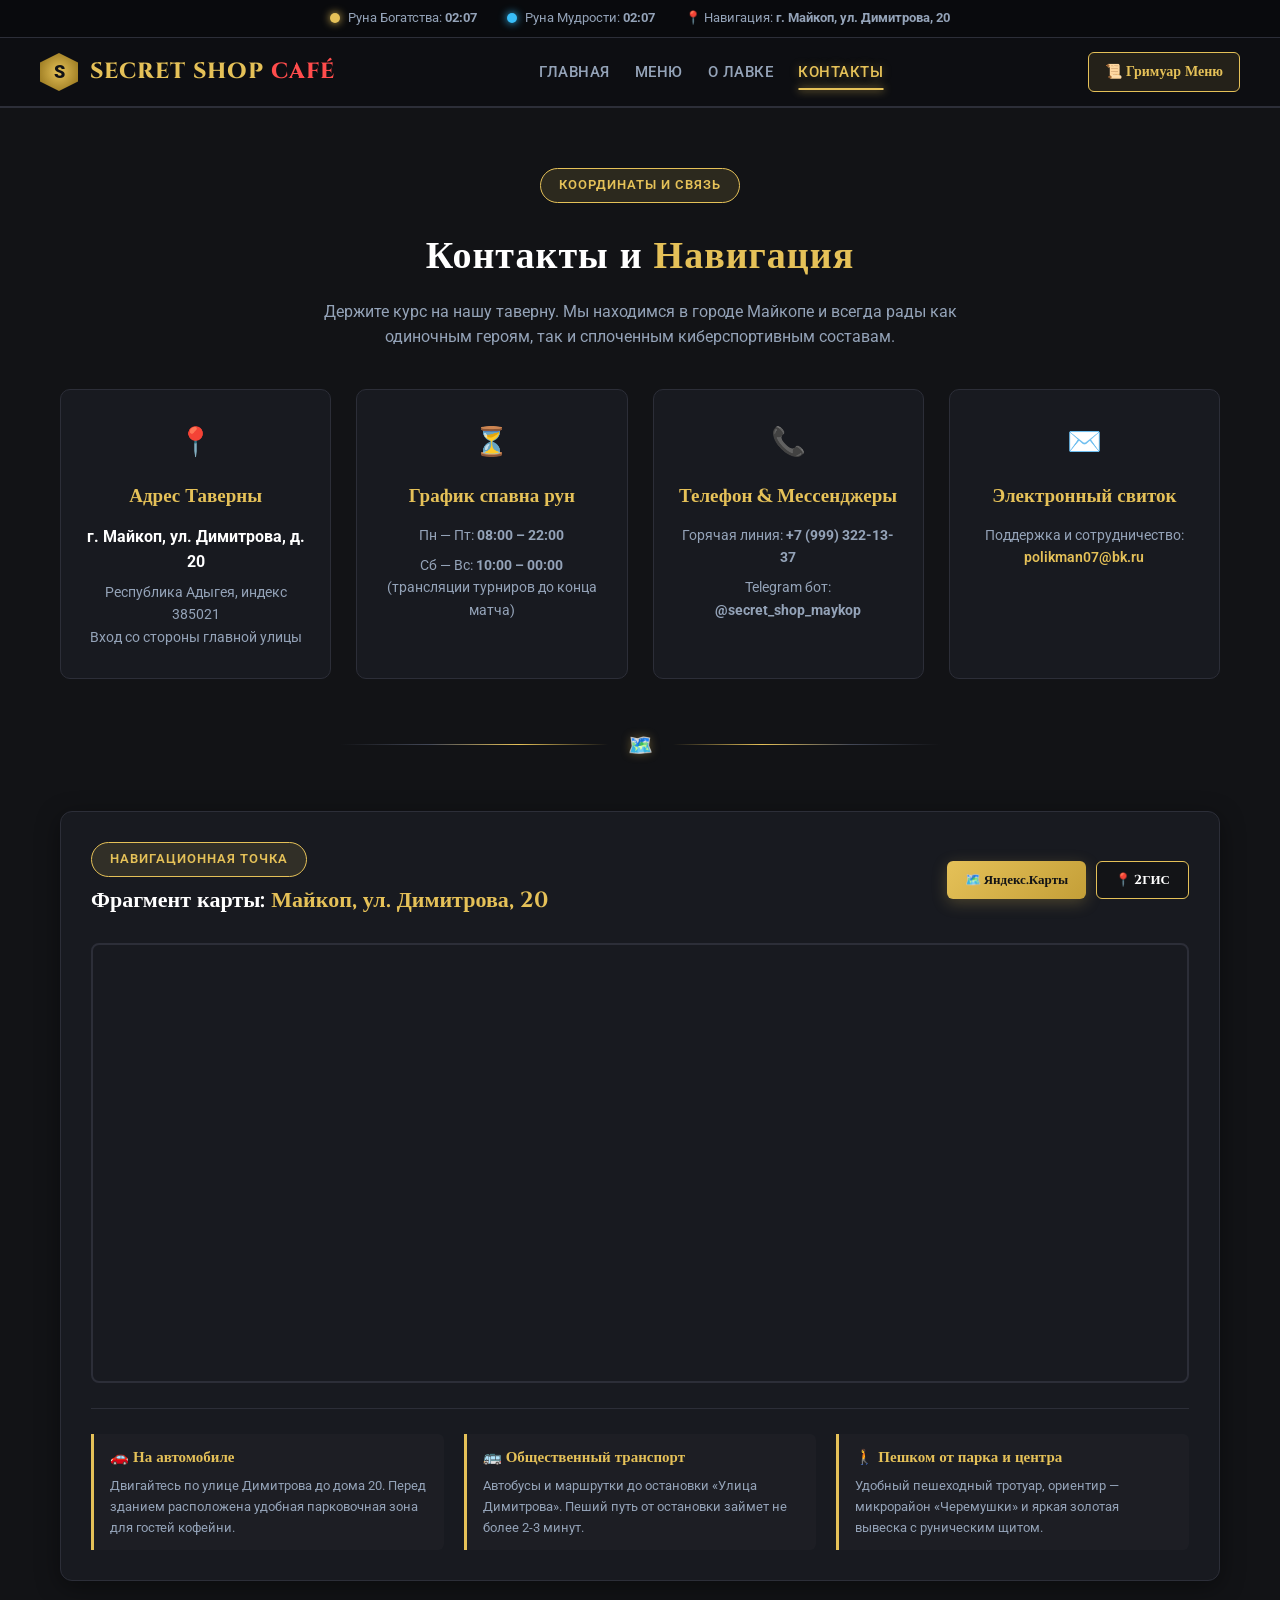
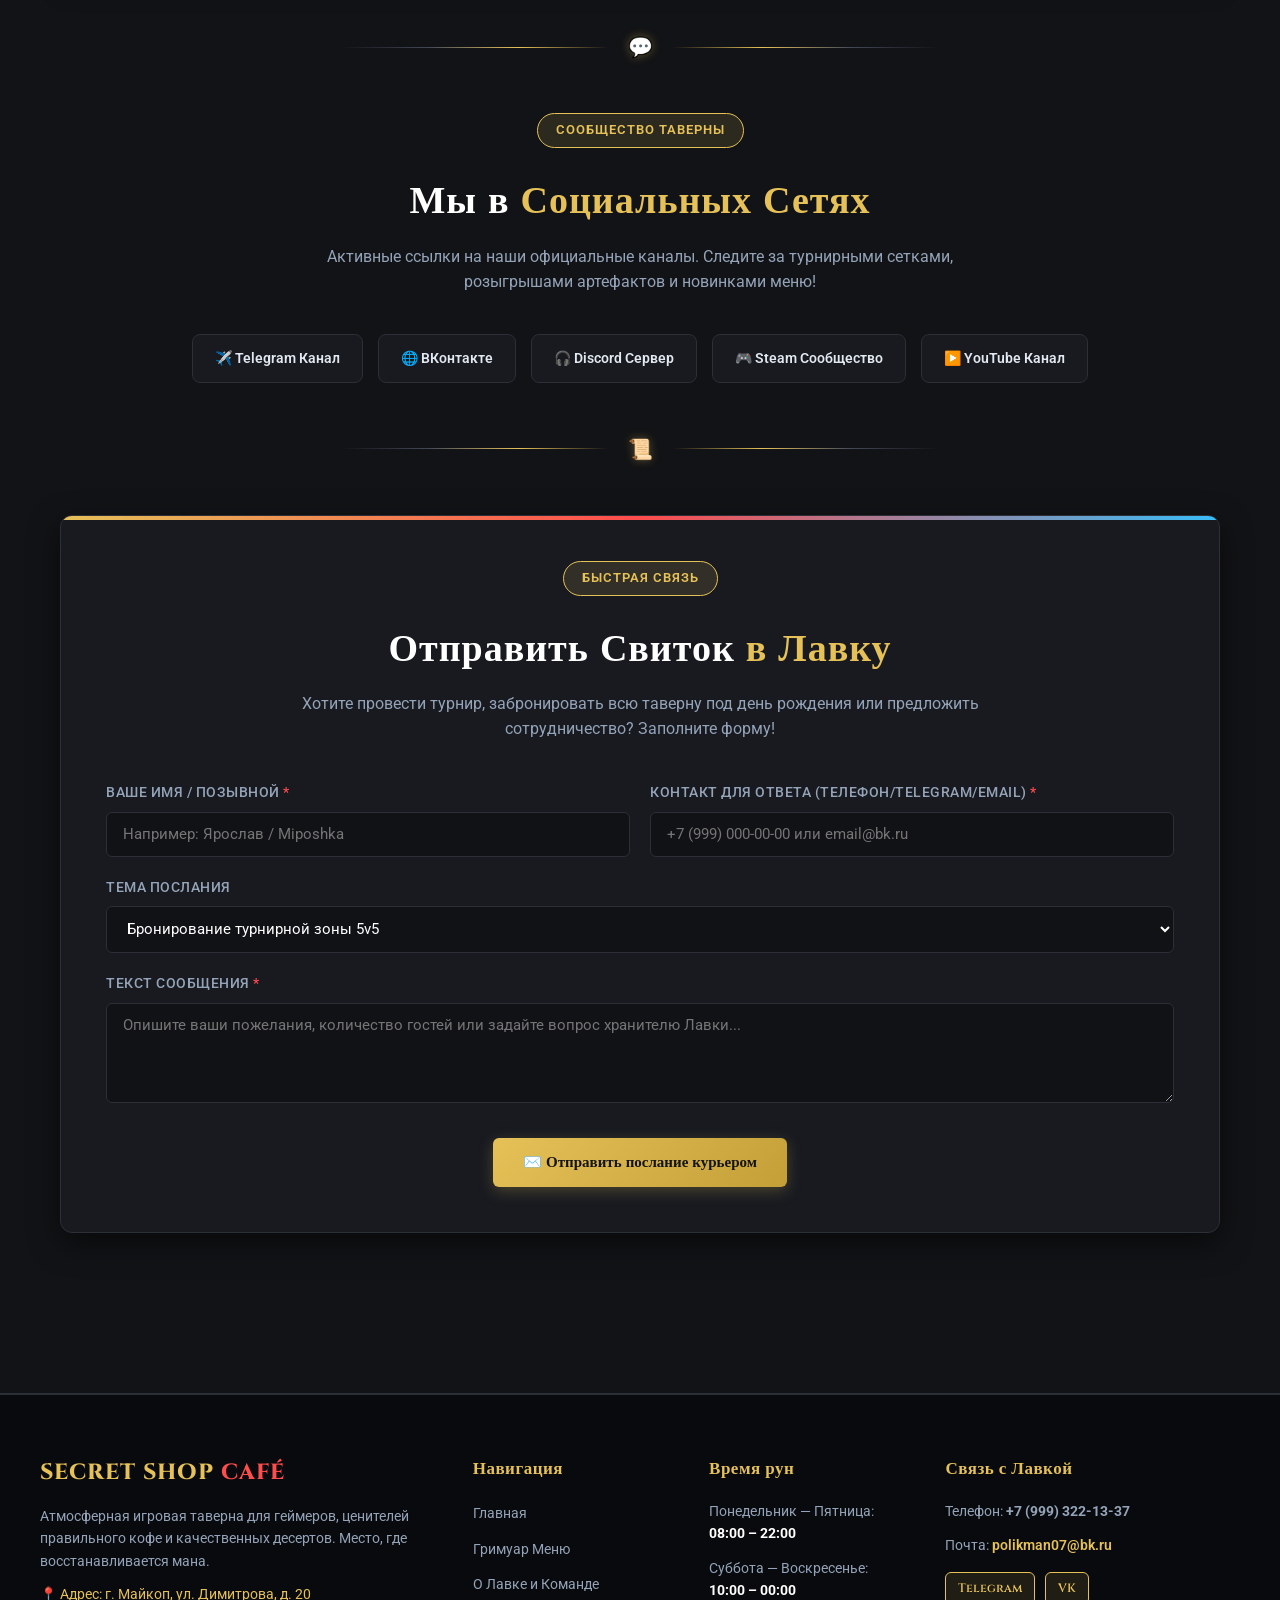
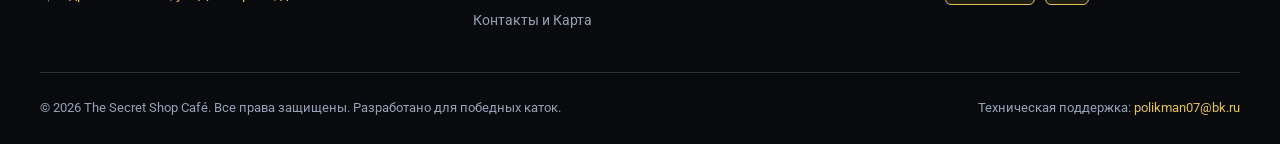
<file: contacts.html>
<!DOCTYPE html>
<html lang="ru">
<head>
    <meta charset="UTF-8">
    <meta name="viewport" content="width=device-width, initial-scale=1.0">
    <title>The Secret Shop Café | Контакты и Навигация</title>
    <link rel="stylesheet" href="style.css?v=3.0">
    <link rel="preconnect" href="https://fonts.googleapis.com">
    <link rel="preconnect" href="https://fonts.gstatic.com" crossorigin>
    <link href="https://fonts.googleapis.com/css2?family=Cinzel:wght@600;700;800;900&family=Roboto:wght@300;400;500;700&display=swap" rel="stylesheet">
</head>
<body>
    <!-- Живой таймер спавна рун -->
    <div class="rune-timer-bar">
        <div class="rune-item">
            <span class="rune-dot bounty"></span>
            <span>Руна Богатства: <strong id="bounty-timer">02:10</strong></span>
        </div>
        <div class="rune-item">
            <span class="rune-dot wisdom"></span>
            <span>Руна Мудрости: <strong id="wisdom-timer">05:35</strong></span>
        </div>
        <div class="rune-item">
            <span>📍 Навигация: <strong>г. Майкоп, ул. Димитрова, 20</strong></span>
        </div>
    </div>

    <!-- Шапка сайта -->
    <header class="header">
        <a href="index.html" class="logo-container">
            <div class="logo-crest">S</div>
            <div class="logo-text">SECRET SHOP <span>CAFÉ</span></div>
        </a>

        <button class="menu-toggle" id="menuToggle" aria-label="Открыть навигацию">☰</button>

        <nav class="nav" id="mainNav">
            <a href="index.html">Главная</a>
            <a href="menu.html">Меню</a>
            <a href="about.html">О Лавке</a>
            <a href="contacts.html" class="active">Контакты</a>
        </nav>

        <div class="header-actions">
            <a href="menu.html" class="cart-btn">
                <span>📜 Гримуар Меню</span>
            </a>
        </div>
    </header>

    <!-- Основной контент Контактов -->
    <main class="page-padding">
        <div style="text-align: center; margin-bottom: 40px;">
            <div class="hero-badge">Координаты и связь</div>
            <h1 class="section-title">Контакты и <span>Навигация</span></h1>
            <p class="section-subtitle">
                Держите курс на нашу таверну. Мы находимся в городе Майкопе и всегда рады как одиночным героям, так и сплоченным киберспортивным составам.
            </p>
        </div>

        <!-- Сетка контактов -->
        <div class="contacts-grid">
            <div class="contact-card">
                <div class="contact-icon">📍</div>
                <h3>Адрес Таверны</h3>
                <p class="highlight-address">г. Майкоп, ул. Димитрова, д. 20</p>
                <p>Республика Адыгея, индекс 385021<br>Вход со стороны главной улицы</p>
            </div>

            <div class="contact-card">
                <div class="contact-icon">⏳</div>
                <h3>График спавна рун</h3>
                <p>Пн — Пт: <strong>08:00 – 22:00</strong></p>
                <p style="margin-top: 8px;">Сб — Вс: <strong>10:00 – 00:00</strong><br>(трансляции турниров до конца матча)</p>
            </div>

            <div class="contact-card">
                <div class="contact-icon">📞</div>
                <h3>Телефон & Мессенджеры</h3>
                <p>Горячая линия: <strong>+7 (999) 322-13-37</strong></p>
                <p style="margin-top: 8px;">Telegram бот: <strong>@secret_shop_maykop</strong></p>
            </div>

            <div class="contact-card">
                <div class="contact-icon">✉️</div>
                <h3>Электронный свиток</h3>
                <p>Поддержка и сотрудничество:<br><a href="mailto:polikman07@bk.ru" class="mail-link">polikman07@bk.ru</a></p>
            </div>
        </div>

        <!-- Разделитель -->
        <div class="divider">
            <span class="divider-icon">🗺️</span>
        </div>

        <!-- Интерактивная карта (Майкоп, ул. Димитрова, 20) -->
        <section class="map-section">
            <div class="map-header">
                <div>
                    <div class="hero-badge" style="margin-bottom: 6px;">Навигационная точка</div>
                    <h3>Фрагмент карты: <span>Майкоп, ул. Димитрова, 20</span></h3>
                </div>
                <div style="display: flex; gap: 10px; flex-wrap: wrap;">
                    <a href="https://yandex.ru/maps/?pt=40.063598,44.621252&z=17&l=map" target="_blank" class="btn btn-sm">
                        🗺️ Яндекс.Карты
                    </a>
                    <a href="https://2gis.ru/maykop/search/Майкоп%20Димитрова%2020" target="_blank" class="btn btn-sm btn-secondary">
                        📍 2ГИС
                    </a>
                </div>
            </div>

            <!-- Интерактивная карта с маркером -->
            <div class="map-container">
                <iframe 
                    title="Интерактивная карта: Майкоп, ул. Димитрова, 20" 
                    src="https://yandex.ru/map-widget/v1/?ll=40.063598%2C44.621252&z=16&pt=40.063598%2C44.621252%2Cpm2rdm" 
                    allowfullscreen="true">
                </iframe>
            </div>

            <!-- Гайд по маршруту -->
            <div class="map-route-guide">
                <div class="route-item">
                    <h4>🚗 На автомобиле</h4>
                    <p>Двигайтесь по улице Димитрова до дома 20. Перед зданием расположена удобная парковочная зона для гостей кофейни.</p>
                </div>
                <div class="route-item">
                    <h4>🚌 Общественный транспорт</h4>
                    <p>Автобусы и маршрутки до остановки «Улица Димитрова». Пеший путь от остановки займет не более 2-3 минут.</p>
                </div>
                <div class="route-item">
                    <h4>🚶 Пешком от парка и центра</h4>
                    <p>Удобный пешеходный тротуар, ориентир — микрорайон «Черемушки» и яркая золотая вывеска с руническим щитом.</p>
                </div>
            </div>
        </section>

        <!-- Разделитель -->
        <div class="divider">
            <span class="divider-icon">💬</span>
        </div>

        <!-- Кнопки социальных сетей -->
        <section style="text-align: center; margin-bottom: 50px;">
            <div class="hero-badge">Сообщество таверны</div>
            <h2 class="section-title">Мы в <span>Социальных Сетях</span></h2>
            <p class="section-subtitle">
                Активные ссылки на наши официальные каналы. Следите за турнирными сетками, розыгрышами артефактов и новинками меню!
            </p>

            <div class="socials-container">
                <a href="https://t.me" target="_blank" class="social-btn tg">
                    ✈️ Telegram Канал
                </a>
                <a href="https://vk.com" target="_blank" class="social-btn vk">
                    🌐 ВКонтакте
                </a>
                <a href="https://discord.com" target="_blank" class="social-btn discord">
                    🎧 Discord Сервер
                </a>
                <a href="https://steamcommunity.com" target="_blank" class="social-btn steam">
                    🎮 Steam Сообщество
                </a>
                <a href="https://youtube.com" target="_blank" class="social-btn yt">
                    ▶️ YouTube Канал
                </a>
            </div>
        </section>

        <!-- Разделитель -->
        <div class="divider">
            <span class="divider-icon">📜</span>
        </div>

        <!-- Форма обратной связи / отправки свитка -->
        <section class="order-section">
            <div style="text-align: center;">
                <div class="hero-badge">Быстрая связь</div>
                <h2 class="section-title">Отправить Свиток <span>в Лавку</span></h2>
                <p class="section-subtitle">
                    Хотите провести турнир, забронировать всю таверну под день рождения или предложить сотрудничество? Заполните форму!
                </p>
            </div>

            <form class="order-form" onsubmit="submitContactMessage(event)">
                <div class="form-group">
                    <label class="form-label">Ваше Имя / Позывной <span>*</span></label>
                    <input type="text" class="form-input" id="cName" placeholder="Например: Ярослав / Miposhka" required>
                </div>

                <div class="form-group">
                    <label class="form-label">Контакт для ответа (Телефон/Telegram/Email) <span>*</span></label>
                    <input type="text" class="form-input" id="cContact" placeholder="+7 (999) 000-00-00 или email@bk.ru" required>
                </div>

                <div class="form-group full-width">
                    <label class="form-label">Тема послания</label>
                    <select class="form-select" id="cSubject">
                        <option value="booking">Бронирование турнирной зоны 5v5</option>
                        <option value="event">Проведение киберспортивного мероприятия / День Рождения</option>
                        <option value="feedback">Отзыв о снадобьях и обслуживании</option>
                        <option value="partnership">Партнерство и поставка редких артефактов</option>
                    </select>
                </div>

                <div class="form-group full-width">
                    <label class="form-label">Текст сообщения <span>*</span></label>
                    <textarea class="form-textarea" id="cMessage" placeholder="Опишите ваши пожелания, количество гостей или задайте вопрос хранителю Лавки..." required></textarea>
                </div>

                <div class="form-submit-wrap">
                    <button type="submit" class="btn" style="min-width: 280px;">
                        ✉️ Отправить послание курьером
                    </button>
                </div>
            </form>
        </section>
    </main>

    <!-- Модальное окно подтверждения отправки -->
    <div id="contactSuccessModal" class="modal">
        <div class="modal-content" style="text-align: center;">
            <span class="close-btn" onclick="closeModal('contactSuccessModal')">&times;</span>
            <div style="font-size: 52px; color: var(--gold); margin-bottom: 15px;">🕊️📜</div>
            <h2 class="modal-title">Послание Отправлено!</h2>
            <p class="modal-desc" id="contactSuccessDesc">
                Ваш свиток успешно доставлен хранителю Лавки. Мы свяжемся с вами в течение часа!
            </p>
            <div class="modal-buff" style="justify-content: center;">
                ✨ Скоростной курьер доставил ответ в архив таверны.
            </div>
            <button class="btn" onclick="closeModal('contactSuccessModal')">Отлично!</button>
        </div>
    </div>

    <!-- Подвал сайта -->
    <footer class="footer">
        <div class="footer-top">
            <div class="footer-col">
                <div class="logo-text" style="margin-bottom: 15px;">SECRET SHOP <span>CAFÉ</span></div>
                <p>
                    Атмосферная игровая таверна для геймеров, ценителей правильного кофе и качественных десертов. Место, где восстанавливается мана.
                </p>
                <p style="color: var(--gold); font-size: 13.5px;">
                    📍 Адрес: г. Майкоп, ул. Димитрова, д. 20
                </p>
            </div>

            <div class="footer-col">
                <h4>Навигация</h4>
                <ul class="footer-links">
                    <li><a href="index.html">Главная</a></li>
                    <li><a href="menu.html">Гримуар Меню</a></li>
                    <li><a href="about.html">О Лавке и Команде</a></li>
                    <li><a href="contacts.html">Контакты и Карта</a></li>
                </ul>
            </div>

            <div class="footer-col">
                <h4>Время рун</h4>
                <p>Понедельник — Пятница:<br><strong style="color:#fff;">08:00 – 22:00</strong></p>
                <p>Суббота — Воскресенье:<br><strong style="color:#fff;">10:00 – 00:00</strong></p>
            </div>

            <div class="footer-col">
                <h4>Связь с Лавкой</h4>
                <p>Телефон: <strong>+7 (999) 322-13-37</strong></p>
                <p>Почта: <a href="mailto:polikman07@bk.ru" class="mail-link">polikman07@bk.ru</a></p>
                <div style="margin-top: 15px; display: flex; gap: 10px;">
                    <a href="https://t.me" target="_blank" class="cart-btn" style="padding: 6px 12px; font-size: 12px;">Telegram</a>
                    <a href="https://vk.com" target="_blank" class="cart-btn" style="padding: 6px 12px; font-size: 12px;">VK</a>
                </div>
            </div>
        </div>

        <div class="footer-bottom">
            <p>&copy; 2026 The Secret Shop Café. Все права защищены. Разработано для победных каток.</p>
            <p>Техническая поддержка: <a href="mailto:polikman07@bk.ru">polikman07@bk.ru</a></p>
        </div>
    </footer>

    <!-- Скрипты сайта -->
    <script>
        // Мобильное меню
        const menuToggle = document.getElementById('menuToggle');
        const mainNav = document.getElementById('mainNav');
        if (menuToggle) {
            menuToggle.addEventListener('click', () => {
                mainNav.classList.toggle('open');
            });
        }

        // Модальные окна
        function openModal(modalId) {
            const m = document.getElementById(modalId);
            if (m) m.style.display = "block";
        }

        function closeModal(modalId) {
            const m = document.getElementById(modalId);
            if (m) m.style.display = "none";
        }

        window.onclick = function(event) {
            if (event.target.classList.contains('modal')) {
                event.target.style.display = "none";
            }
        }

        window.onkeydown = function(event) {
            if (event.key === "Escape") {
                document.querySelectorAll('.modal').forEach(m => m.style.display = "none");
            }
        }

        // Отправка формы обратной связи
        function submitContactMessage(e) {
            e.preventDefault();
            const name = document.getElementById('cName').value;
            const contact = document.getElementById('cContact').value;
            const desc = document.getElementById('contactSuccessDesc');
            if (desc) {
                desc.innerHTML = `Герой <strong>${name}</strong>!<br>Ваш свиток передан хранителям Лавки. Мы свяжемся с вами по контакту <strong>${contact}</strong> в ближайшее время.`;
            }
            openModal('contactSuccessModal');
            e.target.reset();
        }

        // Таймер спавна рун
        function startRuneTimers() {
            setInterval(() => {
                const now = new Date();
                const totalSeconds = now.getMinutes() * 60 + now.getSeconds();

                const bountyRemain = 180 - (totalSeconds % 180);
                const bMin = String(Math.floor(bountyRemain / 60)).padStart(2, '0');
                const bSec = String(bountyRemain % 60).padStart(2, '0');
                const bEl = document.getElementById('bounty-timer');
                if (bEl) bEl.innerText = `${bMin}:${bSec}`;

                const wisdomRemain = 420 - (totalSeconds % 420);
                const wMin = String(Math.floor(wisdomRemain / 60)).padStart(2, '0');
                const wSec = String(wisdomRemain % 60).padStart(2, '0');
                const wEl = document.getElementById('wisdom-timer');
                if (wEl) wEl.innerText = `${wMin}:${wSec}`;
            }, 1000);
        }

        startRuneTimers();
    </script>
</body>
</html>
</file>
<file: style.css>
/* ==========================================================================
   THE SECRET SHOP CAFE - CORE STYLES (DOTA 2 THEME)
   ========================================================================== */

:root {
    --bg-darker: #0a0b0e;
    --bg-main: #121316;
    --bg-card: #181a20;
    --bg-card-hover: #1f222b;
    --gold: #e5c158;
    --gold-light: #f7df8b;
    --gold-glow: rgba(229, 193, 88, 0.35);
    --crimson: #ff4c4c;
    --crimson-hover: #ff2a2a;
    --crimson-glow: rgba(255, 76, 76, 0.35);
    --mana: #38bdf8;
    --mana-glow: rgba(56, 189, 248, 0.35);
    --health: #4ade80;
    --health-glow: rgba(74, 222, 128, 0.35);
    --border: #2c2e38;
    --border-highlight: #434857;
    --text-main: #e2e8f0;
    --text-muted: #94a3b8;
    --transition: all 0.3s cubic-bezier(0.4, 0, 0.2, 1);
    --font-heading: 'Cinzel', serif;
    --font-body: 'Roboto', sans-serif;
}

* {
    margin: 0;
    padding: 0;
    box-sizing: border-box;
}

html {
    scroll-behavior: smooth;
}

body {
    font-family: var(--font-body);
    background-color: var(--bg-main);
    color: var(--text-main);
    line-height: 1.6;
    overflow-x: hidden;
}

/* Скроллбар */
::-webkit-scrollbar {
    width: 10px;
}
::-webkit-scrollbar-track {
    background: var(--bg-darker);
}
::-webkit-scrollbar-thumb {
    background: #2d313d;
    border-radius: 5px;
    border: 1px solid var(--border);
}
::-webkit-scrollbar-thumb:hover {
    background: var(--gold);
}

/* ==========================================================================
   ТАЙМЕР СПАВНА РУН (ВЕРХНЯЯ СТРОКА)
   ========================================================================== */
.rune-timer-bar {
    background: #090a0d;
    border-bottom: 1px solid var(--border);
    padding: 8px 20px;
    font-size: 13px;
    display: flex;
    justify-content: center;
    align-items: center;
    gap: 30px;
    flex-wrap: wrap;
    color: var(--text-muted);
    width: 100%;
}

.rune-item {
    display: inline-flex;
    align-items: center;
    gap: 8px;
}

.rune-dot {
    width: 10px;
    height: 10px;
    border-radius: 50%;
    display: inline-block;
    animation: blink 1.5s infinite;
}

.rune-dot.bounty { background: #e5c158; box-shadow: 0 0 8px #e5c158; }
.rune-dot.wisdom { background: #38bdf8; box-shadow: 0 0 8px #38bdf8; }

@keyframes blink {
    0%, 100% { opacity: 1; }
    50% { opacity: 0.4; }
}

/* ==========================================================================
   ШАПКА (HEADER) И НАВИГАЦИЯ
   ========================================================================== */
.header {
    background-color: rgba(14, 15, 19, 0.98);
    border-bottom: 2px solid var(--border);
    padding: 14px 40px;
    display: flex;
    justify-content: space-between;
    align-items: center;
    position: sticky;
    top: 0;
    width: 100%;
    z-index: 1000;
    backdrop-filter: blur(12px);
    transition: var(--transition);
}

.logo,
.logo-container {
    display: flex;
    align-items: center;
    gap: 12px;
    text-decoration: none !important;
    color: var(--gold) !important;
}

.logo-crest {
    width: 38px;
    height: 38px;
    background: radial-gradient(circle, #e5c158 0%, #8b6b15 100%);
    clip-path: polygon(50% 0%, 100% 25%, 100% 75%, 50% 100%, 0% 75%, 0% 25%);
    display: flex;
    align-items: center;
    justify-content: center;
    font-weight: 900;
    color: #121316;
    font-size: 18px;
    box-shadow: 0 0 15px var(--gold-glow);
    transition: var(--transition);
    flex-shrink: 0;
}

.logo-container:hover .logo-crest {
    transform: rotate(15deg) scale(1.08);
}

.logo-text,
.logo {
    font-family: var(--font-heading);
    font-size: 22px;
    font-weight: 800;
    color: var(--gold) !important;
    letter-spacing: 1px;
}

.logo-text span,
.logo span {
    color: var(--crimson) !important;
}

.nav {
    display: flex;
    align-items: center;
    gap: 25px;
}

.nav a {
    color: #94a3b8 !important;
    text-decoration: none !important;
    font-weight: 500;
    font-size: 15px;
    text-transform: uppercase;
    letter-spacing: 0.5px;
    transition: var(--transition);
    position: relative;
    padding: 6px 0;
}

.nav a::after {
    content: '';
    position: absolute;
    bottom: 0;
    left: 50%;
    width: 0;
    height: 2px;
    background: var(--gold);
    transition: var(--transition);
    transform: translateX(-50%);
    box-shadow: 0 0 8px var(--gold);
}

.nav a:hover,
.nav a.active {
    color: var(--gold) !important;
    text-shadow: 0 0 10px var(--gold-glow);
}

.nav a:hover::after,
.nav a.active::after {
    width: 100%;
}

.header-actions {
    display: flex;
    align-items: center;
    gap: 15px;
}

.cart-btn {
    background: rgba(229, 193, 88, 0.1);
    border: 1px solid var(--gold);
    color: var(--gold) !important;
    padding: 8px 16px;
    border-radius: 6px;
    cursor: pointer;
    font-family: var(--font-heading);
    font-weight: 600;
    font-size: 14px;
    display: flex;
    align-items: center;
    gap: 8px;
    transition: var(--transition);
    text-decoration: none !important;
}

.cart-btn:hover {
    background: var(--gold);
    color: var(--bg-darker) !important;
    box-shadow: 0 0 15px var(--gold-glow);
}

.cart-badge {
    background: var(--crimson);
    color: #fff;
    border-radius: 50%;
    width: 20px;
    height: 20px;
    display: inline-flex;
    align-items: center;
    justify-content: center;
    font-size: 11px;
    font-weight: bold;
}

/* Мобильный бургер (скрыт на десктопе) */
.menu-toggle {
    display: none !important;
    background: transparent;
    border: none;
    color: var(--gold);
    font-size: 26px;
    cursor: pointer;
}

/* ==========================================================================
   КНОПКИ
   ========================================================================== */
.btn {
    display: inline-flex;
    align-items: center;
    justify-content: center;
    gap: 10px;
    background: linear-gradient(135deg, #e5c158 0%, #c49f38 100%);
    color: #121316 !important;
    padding: 14px 30px;
    text-decoration: none !important;
    font-family: var(--font-heading);
    font-weight: 700;
    font-size: 15px;
    border-radius: 6px;
    border: none;
    cursor: pointer;
    transition: var(--transition);
    box-shadow: 0 4px 15px rgba(229, 193, 88, 0.25);
}

.btn:hover {
    background: linear-gradient(135deg, #fff 0%, #e5c158 100%);
    transform: translateY(-2px);
    box-shadow: 0 8px 25px var(--gold-glow);
    color: #121316 !important;
}

.btn-secondary {
    background: rgba(18, 19, 22, 0.8) !important;
    color: #fff !important;
    border: 1px solid var(--gold) !important;
    box-shadow: none;
}

.btn-secondary:hover {
    background: var(--gold) !important;
    color: #121316 !important;
    box-shadow: 0 0 15px var(--gold-glow);
}

.btn-sm {
    padding: 8px 18px;
    font-size: 13px;
}

/* ==========================================================================
   ДЕКОРАТИВНЫЙ РАЗДЕЛИТЕЛЬ (DIVIDER)
   ========================================================================== */
.divider {
    display: flex;
    align-items: center;
    justify-content: center;
    gap: 20px;
    margin: 50px auto;
    max-width: 600px;
    position: relative;
}

.divider::before,
.divider::after {
    content: '';
    flex: 1;
    height: 1px;
    background: linear-gradient(90deg, transparent, var(--border-highlight), var(--gold), transparent);
}

.divider::after {
    background: linear-gradient(90deg, transparent, var(--gold), var(--border-highlight), transparent);
}

.divider-icon {
    color: var(--gold);
    font-size: 20px;
    text-shadow: 0 0 10px var(--gold-glow);
    animation: pulseRune 3s infinite ease-in-out;
}

@keyframes pulseRune {
    0%, 100% { transform: scale(1); opacity: 0.8; }
    50% { transform: scale(1.15); opacity: 1; text-shadow: 0 0 18px var(--gold); }
}

/* ==========================================================================
   ГЛАВНЫЙ ЭКРАН (HERO)
   ========================================================================== */
.hero {
    background: linear-gradient(rgba(10, 11, 14, 0.75), rgba(18, 19, 22, 0.92)), url('cafe-bg.jpg') center/cover no-repeat;
    min-height: 80vh;
    display: flex !important;
    flex-direction: column !important;
    justify-content: center !important;
    align-items: center !important;
    text-align: center !important;
    padding: 70px 20px;
    position: relative;
}

.hero::after {
    content: '';
    position: absolute;
    bottom: 0;
    left: 0;
    width: 100%;
    height: 90px;
    background: linear-gradient(to top, var(--bg-main), transparent);
    pointer-events: none;
}

.hero-content {
    max-width: 860px;
    width: 100%;
    margin: 0 auto;
    z-index: 2;
    animation: fadeIn 0.8s ease-out;
}

.hero-badge {
    display: inline-flex;
    align-items: center;
    gap: 8px;
    background: rgba(229, 193, 88, 0.12);
    border: 1px solid var(--gold);
    color: var(--gold);
    padding: 6px 18px;
    border-radius: 50px;
    font-size: 13px;
    font-weight: 600;
    letter-spacing: 1px;
    text-transform: uppercase;
    margin-bottom: 24px;
}

.hero-content h1 {
    font-family: var(--font-heading);
    font-size: clamp(32px, 5vw, 52px);
    color: #fff;
    margin-bottom: 20px;
    line-height: 1.25;
    text-shadow: 0 2px 20px rgba(0, 0, 0, 0.8);
}

.hero-content h1 span {
    color: var(--gold);
    text-shadow: 0 0 20px var(--gold-glow);
}

.hero-content p {
    font-size: clamp(16px, 2vw, 19px);
    color: #b0b8c7;
    margin-bottom: 35px;
    max-width: 720px;
    margin-left: auto;
    margin-right: auto;
}

.hero-buttons {
    display: flex;
    flex-wrap: wrap;
    gap: 16px;
    justify-content: center;
    margin-bottom: 10px;
}

/* Полоса статистики */
.hero-stats-bar {
    background: #0e0f13;
    border-bottom: 1px solid var(--border);
    padding: 30px 20px;
}

.hero-stats {
    display: grid !important;
    grid-template-columns: repeat(4, 1fr) !important;
    gap: 20px;
    max-width: 1100px;
    width: 100%;
    margin: 0 auto;
}

.stat-item {
    background: var(--bg-card);
    border: 1px solid var(--border);
    padding: 20px 15px;
    border-radius: 8px;
    text-align: center;
    transition: var(--transition);
}

.stat-item:hover {
    border-color: var(--gold);
    transform: translateY(-4px);
    box-shadow: 0 8px 20px rgba(0,0,0,0.4);
}

.stat-num {
    font-family: var(--font-heading);
    font-size: 28px;
    font-weight: 800;
    color: var(--gold);
    margin-bottom: 4px;
}

.stat-label {
    font-size: 12px;
    color: var(--text-muted);
    text-transform: uppercase;
    letter-spacing: 0.5px;
}

/* ==========================================================================
   СЕКЦИИ И ТИПОГРАФИКА
   ========================================================================== */
.page-padding {
    padding: 60px 40px;
    max-width: 1240px;
    margin: 0 auto;
}

.section-title {
    font-family: var(--font-heading);
    font-size: clamp(28px, 4vw, 38px);
    text-align: center;
    color: #fff;
    margin-bottom: 12px;
    letter-spacing: 1px;
}

.section-title span {
    color: var(--gold);
}

.section-subtitle {
    text-align: center;
    color: var(--text-muted);
    font-size: 15.5px;
    max-width: 680px;
    margin: 0 auto 40px;
}

.category-title {
    color: var(--gold);
    font-family: var(--font-heading);
    margin: 40px 0 24px;
    font-size: 24px;
    display: flex;
    align-items: center;
    gap: 12px;
    border-left: 4px solid var(--gold);
    padding-left: 14px;
}

/* ==========================================================================
   БЛОК ПРЕИМУЩЕСТВА (FEATURES)
   ========================================================================== */
.features-grid {
    display: grid;
    grid-template-columns: repeat(auto-fit, minmax(260px, 1fr));
    gap: 25px;
    margin-bottom: 40px;
}

.feature-card {
    background: var(--bg-card);
    border: 1px solid var(--border);
    border-radius: 10px;
    padding: 30px 25px;
    text-align: center;
    transition: var(--transition);
    position: relative;
    overflow: hidden;
}

.feature-card::before {
    content: '';
    position: absolute;
    top: 0;
    left: 0;
    width: 100%;
    height: 3px;
    background: linear-gradient(90deg, transparent, var(--gold), transparent);
    opacity: 0;
    transition: var(--transition);
}

.feature-card:hover {
    transform: translateY(-6px);
    border-color: var(--gold);
    box-shadow: 0 12px 30px rgba(0, 0, 0, 0.4), 0 0 20px var(--gold-glow);
}

.feature-card:hover::before {
    opacity: 1;
}

.feature-icon-box {
    width: 65px;
    height: 65px;
    margin: 0 auto 20px;
    background: rgba(229, 193, 88, 0.1);
    border: 1px solid var(--gold);
    border-radius: 50%;
    display: flex;
    align-items: center;
    justify-content: center;
    font-size: 26px;
    color: var(--gold);
    box-shadow: 0 0 15px var(--gold-glow);
    transition: var(--transition);
}

.feature-card:hover .feature-icon-box {
    transform: scale(1.1);
    background: var(--gold);
    color: var(--bg-darker);
}

.feature-card h3 {
    font-family: var(--font-heading);
    font-size: 19px;
    color: #fff;
    margin-bottom: 12px;
}

.feature-card p {
    color: var(--text-muted);
    font-size: 14px;
    line-height: 1.6;
}

/* ==========================================================================
   БЛОК ЭТАПЫ (STEPS / TIMELINE)
   ========================================================================== */
.steps-container {
    display: grid;
    grid-template-columns: repeat(auto-fit, minmax(230px, 1fr));
    gap: 25px;
    margin-top: 40px;
    position: relative;
}

.step-card {
    background: var(--bg-card);
    border: 1px solid var(--border);
    border-radius: 10px;
    padding: 30px 20px;
    position: relative;
    transition: var(--transition);
}

.step-card:hover {
    border-color: var(--gold);
    transform: translateY(-5px);
}

.step-number {
    position: absolute;
    top: -18px;
    left: 25px;
    width: 38px;
    height: 38px;
    background: var(--gold);
    color: var(--bg-darker);
    font-family: var(--font-heading);
    font-weight: 800;
    font-size: 16px;
    border-radius: 50%;
    display: flex;
    align-items: center;
    justify-content: center;
    box-shadow: 0 0 15px var(--gold-glow);
}

.step-card h3 {
    font-family: var(--font-heading);
    font-size: 18px;
    color: #fff;
    margin-top: 10px;
    margin-bottom: 10px;
}

.step-card p {
    font-size: 13.5px;
    color: var(--text-muted);
    line-height: 1.5;
}

/* ==========================================================================
   СЕТКА БЛЮД И КАРТОЧКИ (MENU CARDS)
   ========================================================================== */
.grid-container {
    display: grid;
    grid-template-columns: repeat(auto-fill, minmax(320px, 1fr));
    gap: 30px;
    margin-bottom: 40px;
}

.card {
    background: var(--bg-card);
    border: 1px solid var(--border);
    border-radius: 10px;
    overflow: hidden;
    transition: var(--transition);
    display: flex;
    flex-direction: column;
    position: relative;
    box-shadow: 0 4px 15px rgba(0, 0, 0, 0.3);
}

.card:hover {
    transform: translateY(-6px);
    box-shadow: 0 12px 25px rgba(0, 0, 0, 0.5), 0 0 20px var(--gold-glow);
    border-color: var(--gold);
}

.card-img-wrap {
    position: relative;
    width: 100%;
    height: 240px;
    overflow: hidden;
    background: #000;
}

.card-img {
    width: 100%;
    height: 100%;
    object-fit: cover;
    transition: transform 0.5s ease;
    border-bottom: 2px solid var(--border);
}

.card:hover .card-img {
    transform: scale(1.06);
}

.card-badge {
    position: absolute;
    top: 12px;
    right: 12px;
    background: rgba(14, 15, 19, 0.85);
    border: 1px solid var(--gold);
    color: var(--gold);
    font-size: 11px;
    font-weight: 700;
    text-transform: uppercase;
    padding: 4px 10px;
    border-radius: 20px;
    backdrop-filter: blur(4px);
    letter-spacing: 0.5px;
}

.card-body {
    padding: 22px;
    display: flex;
    flex-direction: column;
    flex-grow: 1;
}

.card-title {
    font-family: var(--font-heading);
    font-size: 20px;
    color: #fff;
    margin-bottom: 8px;
    line-height: 1.3;
}

.card-hint {
    color: var(--text-muted);
    font-size: 13.5px;
    margin-bottom: 16px;
    line-height: 1.5;
    flex-grow: 1;
    font-style: italic;
}

.card-footer {
    display: flex;
    justify-content: space-between;
    align-items: center;
    border-top: 1px solid var(--border);
    padding-top: 15px;
    margin-top: auto;
}

.card .price {
    color: var(--gold);
    font-family: var(--font-heading);
    font-weight: 700;
    font-size: 18px;
    display: flex;
    align-items: center;
    gap: 6px;
}

.card-btn {
    background: transparent;
    border: 1px solid var(--gold);
    color: var(--gold);
    padding: 7px 15px;
    border-radius: 4px;
    font-size: 12.5px;
    font-weight: 600;
    cursor: pointer;
    transition: var(--transition);
}

.card-btn:hover {
    background: var(--gold);
    color: var(--bg-darker);
    box-shadow: 0 0 10px var(--gold-glow);
}

/* ==========================================================================
   МОДАЛЬНЫЕ ОКНА (MODALS)
   ========================================================================== */
.modal {
    display: none;
    position: fixed;
    z-index: 2500;
    left: 0;
    top: 0;
    width: 100%;
    height: 100%;
    overflow-y: auto;
    background-color: rgba(6, 7, 10, 0.88);
    backdrop-filter: blur(8px);
    padding: 40px 15px;
}

.modal-content {
    background-color: var(--bg-card);
    margin: auto;
    padding: 35px;
    border: 2px solid var(--gold);
    border-radius: 12px;
    width: 100%;
    max-width: 620px;
    position: relative;
    box-shadow: 0 10px 40px rgba(0, 0, 0, 0.8), 0 0 35px var(--gold-glow);
    animation: modalFadeIn 0.35s ease;
}

@keyframes modalFadeIn {
    from { opacity: 0; transform: translateY(-20px) scale(0.97); }
    to { opacity: 1; transform: translateY(0) scale(1); }
}

.close-btn {
    color: var(--crimson);
    position: absolute;
    top: 18px;
    right: 22px;
    font-size: 32px;
    font-weight: bold;
    cursor: pointer;
    line-height: 1;
    transition: var(--transition);
}

.close-btn:hover {
    color: #fff;
    transform: scale(1.15) rotate(90deg);
}

.modal-img-container {
    width: 100%;
    height: 220px;
    border-radius: 8px;
    overflow: hidden;
    margin-bottom: 20px;
    border: 1px solid var(--border);
}

.modal-img-container img {
    width: 100%;
    height: 100%;
    object-fit: cover;
}

.modal-title {
    font-family: var(--font-heading);
    color: var(--gold);
    font-size: 26px;
    margin-bottom: 12px;
}

.modal-sostav {
    background: rgba(0, 0, 0, 0.25);
    border-left: 3px solid var(--gold);
    padding: 10px 14px;
    border-radius: 0 6px 6px 0;
    color: #cbd5e1;
    font-size: 14px;
    margin-bottom: 18px;
    line-height: 1.5;
}

.modal-sostav strong {
    color: var(--gold-light);
}

.modal-desc {
    color: var(--text-main);
    line-height: 1.6;
    margin-bottom: 20px;
    font-size: 15px;
}

.modal-buff {
    background: rgba(74, 222, 128, 0.1);
    border: 1px solid rgba(74, 222, 128, 0.4);
    color: var(--health);
    font-weight: 600;
    border-radius: 8px;
    padding: 12px 16px;
    margin-bottom: 25px;
    font-size: 14px;
    display: flex;
    align-items: center;
    gap: 10px;
}

.modal-buff.mana-buff {
    background: rgba(56, 189, 248, 0.1);
    border-color: rgba(56, 189, 248, 0.4);
    color: var(--mana);
}

.modal-buff.crimson-buff {
    background: rgba(255, 76, 76, 0.1);
    border-color: rgba(255, 76, 76, 0.4);
    color: var(--crimson);
}

.modal-footer {
    display: flex;
    justify-content: space-between;
    align-items: center;
    border-top: 1px solid var(--border);
    padding-top: 20px;
}

.modal-price {
    font-family: var(--font-heading);
    font-size: 22px;
    font-weight: 700;
    color: var(--gold);
}

/* ==========================================================================
   КОМАНДА И ОСНОВАТЕЛЬ
   ========================================================================== */
.owner-container {
    display: flex;
    align-items: center;
    gap: 40px;
    background: var(--bg-card);
    padding: 40px;
    border-radius: 12px;
    border: 1px solid var(--border);
    margin-bottom: 60px;
    box-shadow: 0 4px 20px rgba(0, 0, 0, 0.4);
}

.owner-avatar {
    width: 190px;
    height: 190px;
    border-radius: 50%;
    border: 4px solid var(--gold);
    object-fit: cover;
    box-shadow: 0 0 25px var(--gold-glow);
    flex-shrink: 0;
}

.owner-info h3 {
    font-family: var(--font-heading);
    font-size: 28px;
    color: var(--gold);
    margin-bottom: 4px;
}

.role {
    color: var(--crimson);
    font-weight: 700;
    text-transform: uppercase;
    font-size: 13px;
    letter-spacing: 1px;
    margin-bottom: 15px;
}

.lore-text {
    font-style: italic;
    color: #cbd5e1;
    line-height: 1.7;
    font-size: 15.5px;
    border-left: 3px solid var(--gold);
    padding-left: 18px;
}

.hero-card {
    background-color: var(--bg-card);
    border: 1px solid var(--border);
    border-radius: 10px;
    padding: 30px 24px;
    text-align: center;
    transition: var(--transition);
}

.hero-card:hover {
    border-color: var(--crimson);
    box-shadow: 0 10px 25px var(--crimson-glow);
    transform: translateY(-6px);
}

.hero-avatar {
    width: 110px;
    height: 110px;
    border-radius: 50%;
    margin: 0 auto 20px;
    background-size: cover;
    background-position: center;
    border: 3px solid var(--gold);
    box-shadow: 0 0 15px var(--gold-glow);
}

.invoker { background-image: url('invoker.gif'); }
.lina { background-image: url('lina.gif'); }
.alchemist { background-image: url('alchemist.gif'); }

.hero-card h3 {
    font-family: var(--font-heading);
    color: #fff;
    font-size: 20px;
    margin-bottom: 4px;
}

.hero-card p {
    color: var(--text-muted);
    font-size: 14px;
    line-height: 1.5;
}

/* ==========================================================================
   КОНТАКТЫ, КАРТА И НАВИГАЦИЯ
   ========================================================================== */
.contacts-grid {
    display: grid;
    grid-template-columns: repeat(auto-fit, minmax(250px, 1fr));
    gap: 25px;
    margin-bottom: 40px;
}

.contact-card {
    background: var(--bg-card);
    padding: 30px 24px;
    border-radius: 10px;
    text-align: center;
    border: 1px solid var(--border);
    transition: var(--transition);
}

.contact-card:hover {
    border-color: var(--gold);
    transform: translateY(-4px);
    box-shadow: 0 8px 25px rgba(0, 0, 0, 0.4);
}

.contact-icon {
    font-size: 28px;
    color: var(--gold);
    margin-bottom: 16px;
    display: inline-block;
}

.contact-card h3 {
    color: var(--gold);
    margin-bottom: 12px;
    font-family: var(--font-heading);
    font-size: 19px;
}

.contact-card p {
    color: var(--text-muted);
    line-height: 1.6;
    font-size: 14px;
}

.contact-card .highlight-address {
    color: #fff;
    font-weight: 700;
    font-size: 16px;
    margin-bottom: 6px;
}

.mail-link {
    color: var(--gold);
    text-decoration: none;
    font-weight: 600;
    transition: var(--transition);
}

.mail-link:hover {
    color: #fff;
    text-decoration: underline;
}

/* Карта */
.map-section {
    background: var(--bg-card);
    border: 1px solid var(--border);
    border-radius: 12px;
    padding: 30px;
    margin-top: 30px;
    box-shadow: 0 6px 25px rgba(0, 0, 0, 0.4);
}

.map-header {
    display: flex;
    justify-content: space-between;
    align-items: center;
    flex-wrap: wrap;
    gap: 15px;
    margin-bottom: 25px;
}

.map-header h3 {
    font-family: var(--font-heading);
    font-size: 22px;
    color: #fff;
}

.map-header h3 span {
    color: var(--gold);
}

.map-container {
    width: 100%;
    height: 440px;
    border-radius: 8px;
    overflow: hidden;
    border: 2px solid var(--border);
    position: relative;
}

.map-container iframe {
    width: 100%;
    height: 100%;
    border: 0;
}

.map-route-guide {
    display: grid;
    grid-template-columns: repeat(auto-fit, minmax(260px, 1fr));
    gap: 20px;
    margin-top: 25px;
    padding-top: 25px;
    border-top: 1px solid var(--border);
}

.route-item {
    background: rgba(255, 255, 255, 0.02);
    border-left: 3px solid var(--gold);
    padding: 12px 16px;
    border-radius: 0 6px 6px 0;
}

.route-item h4 {
    font-family: var(--font-heading);
    font-size: 15px;
    color: var(--gold);
    margin-bottom: 6px;
}

.route-item p {
    font-size: 13px;
    color: var(--text-muted);
}

/* ==========================================================================
   ГАЛЕРЕЯ
   ========================================================================== */
.gallery-grid {
    display: grid;
    grid-template-columns: repeat(auto-fit, minmax(280px, 1fr));
    gap: 20px;
    margin-bottom: 40px;
}

.gallery-item {
    position: relative;
    border-radius: 10px;
    overflow: hidden;
    height: 250px;
    border: 1px solid var(--border);
    cursor: pointer;
    background: #000;
}

.gallery-item img {
    width: 100%;
    height: 100%;
    object-fit: cover;
    transition: transform 0.6s ease;
}

.gallery-overlay {
    position: absolute;
    top: 0;
    left: 0;
    width: 100%;
    height: 100%;
    background: linear-gradient(to top, rgba(10, 11, 14, 0.9) 0%, rgba(10, 11, 14, 0.2) 60%, transparent 100%);
    display: flex;
    flex-direction: column;
    justify-content: flex-end;
    padding: 20px;
    opacity: 0.9;
    transition: var(--transition);
}

.gallery-item:hover img {
    transform: scale(1.08);
}

.gallery-item:hover .gallery-overlay {
    opacity: 1;
    background: linear-gradient(to top, rgba(10, 11, 14, 0.95) 0%, rgba(10, 11, 14, 0.4) 100%);
}

.gallery-item:hover {
    border-color: var(--gold);
    box-shadow: 0 10px 25px var(--gold-glow);
}

.gallery-caption {
    font-family: var(--font-heading);
    font-size: 17px;
    color: #fff;
    margin-bottom: 4px;
}

.gallery-sub {
    font-size: 12px;
    color: var(--gold);
}

/* ==========================================================================
   ФОРМА БРОНИРОВАНИЯ И ЗАКАЗА
   ========================================================================== */
.order-section {
    background: var(--bg-card);
    border: 1px solid var(--border);
    border-radius: 12px;
    padding: 45px;
    margin-top: 40px;
    margin-bottom: 40px;
    box-shadow: 0 10px 30px rgba(0, 0, 0, 0.5);
    position: relative;
    overflow: hidden;
}

.order-section::before {
    content: '';
    position: absolute;
    top: 0;
    left: 0;
    width: 100%;
    height: 4px;
    background: linear-gradient(90deg, var(--gold), var(--crimson), var(--mana));
}

.order-form {
    display: grid;
    grid-template-columns: repeat(2, 1fr);
    gap: 20px;
    margin-top: 25px;
}

.form-group {
    display: flex;
    flex-direction: column;
    gap: 8px;
}

.form-group.full-width {
    grid-column: span 2;
}

.form-label {
    font-size: 13.5px;
    font-weight: 500;
    color: var(--text-muted);
    text-transform: uppercase;
    letter-spacing: 0.5px;
}

.form-label span {
    color: var(--crimson);
}

.form-input,
.form-select,
.form-textarea {
    background: #111216;
    border: 1px solid var(--border);
    border-radius: 6px;
    padding: 13px 16px;
    color: #fff;
    font-family: var(--font-body);
    font-size: 14.5px;
    transition: var(--transition);
}

.form-input:focus,
.form-select:focus,
.form-textarea:focus {
    outline: none;
    border-color: var(--gold);
    box-shadow: 0 0 12px var(--gold-glow);
    background: #16181f;
}

.form-textarea {
    resize: vertical;
    min-height: 100px;
}

.form-submit-wrap {
    grid-column: span 2;
    text-align: center;
    margin-top: 15px;
}

/* ==========================================================================
   СОЦСЕТИ
   ========================================================================== */
.socials-container {
    display: flex;
    flex-wrap: wrap;
    gap: 15px;
    justify-content: center;
    margin: 30px 0;
}

.social-btn {
    display: inline-flex;
    align-items: center;
    gap: 10px;
    padding: 12px 22px;
    border-radius: 8px;
    background: var(--bg-card);
    border: 1px solid var(--border);
    color: var(--text-main) !important;
    text-decoration: none !important;
    font-weight: 600;
    font-size: 14px;
    transition: var(--transition);
}

.social-btn.tg:hover { border-color: #229ED9; color: #229ED9 !important; }
.social-btn.vk:hover { border-color: #0077FF; color: #0077FF !important; }
.social-btn.discord:hover { border-color: #5865F2; color: #5865F2 !important; }
.social-btn.steam:hover { border-color: #66c0f4; color: #66c0f4 !important; }
.social-btn.yt:hover { border-color: #FF0000; color: #FF0000 !important; }

/* ==========================================================================
   ZERO-BLOCK: АЛХИМИЧЕСКИЙ КОНСТРУКТОР ЗЕЛИЙ
   ========================================================================== */
.custom-potion-lab {
    background: linear-gradient(145deg, #181a22 0%, #111217 100%);
    border: 2px solid var(--border-highlight);
    border-radius: 14px;
    padding: 40px;
    margin: 50px auto;
    position: relative;
    box-shadow: 0 15px 40px rgba(0, 0, 0, 0.6);
}

.custom-potion-lab::after {
    content: 'ZERO-BLOCK • ALCHEMIST LAB';
    position: absolute;
    top: -12px;
    right: 25px;
    background: var(--gold);
    color: #000;
    font-family: var(--font-heading);
    font-size: 11px;
    font-weight: 800;
    padding: 3px 12px;
    border-radius: 20px;
    letter-spacing: 1px;
}

.potion-lab-grid {
    display: grid;
    grid-template-columns: 1fr 1fr;
    gap: 35px;
    align-items: center;
    margin-top: 25px;
}

.potion-preview-box {
    display: flex;
    flex-direction: column;
    align-items: center;
    justify-content: center;
    background: rgba(0, 0, 0, 0.35);
    border: 1px solid var(--border);
    border-radius: 12px;
    padding: 30px;
    text-align: center;
}

.flask-wrapper {
    position: relative;
    width: 140px;
    height: 180px;
    margin-bottom: 20px;
}

.flask-svg {
    width: 100%;
    height: 100%;
    transition: filter 0.5s ease;
}

.potion-result-title {
    font-family: var(--font-heading);
    font-size: 20px;
    color: var(--gold);
    margin-bottom: 8px;
}

.potion-result-buff {
    font-size: 13.5px;
    color: var(--mana);
    margin-bottom: 15px;
    min-height: 40px;
}

.potion-result-price {
    font-family: var(--font-heading);
    font-size: 22px;
    font-weight: 700;
    color: #fff;
    margin-bottom: 15px;
}

/* ==========================================================================
   ПОДВАЛ (FOOTER)
   ========================================================================== */
.footer {
    background: #090a0d;
    border-top: 2px solid var(--border);
    padding: 60px 40px 25px;
    color: var(--text-muted);
    margin-top: 60px;
}

.footer-top {
    display: grid;
    grid-template-columns: 2fr 1fr 1fr 1.5fr;
    gap: 40px;
    max-width: 1200px;
    margin: 0 auto 40px;
}

.footer-col h4 {
    font-family: var(--font-heading);
    color: var(--gold);
    font-size: 17px;
    margin-bottom: 18px;
    letter-spacing: 0.5px;
}

.footer-col p {
    font-size: 14px;
    line-height: 1.6;
    margin-bottom: 12px;
}

.footer-links {
    list-style: none;
    display: flex;
    flex-direction: column;
    gap: 10px;
}

.footer-links a {
    color: var(--text-muted) !important;
    text-decoration: none !important;
    font-size: 14px;
    transition: var(--transition);
}

.footer-links a:hover {
    color: var(--gold) !important;
    padding-left: 5px;
}

.footer-bottom {
    max-width: 1200px;
    margin: 0 auto;
    padding-top: 25px;
    border-top: 1px solid var(--border);
    display: flex;
    justify-content: space-between;
    align-items: center;
    flex-wrap: wrap;
    gap: 15px;
    font-size: 13px;
}

.footer-bottom a {
    color: var(--gold);
    text-decoration: none;
}

/* ==========================================================================
   АДАПТИВНОСТЬ
   ========================================================================== */
@media (max-width: 992px) {
    .header { padding: 12px 20px; }
    .page-padding { padding: 50px 20px; }
    .hero-stats { grid-template-columns: repeat(2, 1fr) !important; }
    .footer-top { grid-template-columns: 1fr 1fr; }
    .potion-lab-grid { grid-template-columns: 1fr; }
    .owner-container { flex-direction: column; text-align: center; gap: 25px; padding: 30px 20px; }
    .lore-text { border-left: none; border-top: 2px solid var(--gold); padding-left: 0; padding-top: 15px; }
}

@media (max-width: 768px) {
    .menu-toggle { display: block !important; }
    .nav {
        position: fixed;
        top: 60px;
        left: -100%;
        width: 100%;
        height: calc(100vh - 60px);
        background: rgba(14, 15, 19, 0.98);
        backdrop-filter: blur(15px);
        flex-direction: column;
        justify-content: center;
        gap: 25px;
        transition: 0.4s ease;
        z-index: 999;
    }
    .nav.open { left: 0; }
    .nav a { font-size: 20px; }
    .hero-buttons { flex-direction: column; width: 100%; }
    .hero-buttons .btn { width: 100%; }
    .order-form { grid-template-columns: 1fr; }
    .form-group.full-width { grid-column: span 1; }
    .form-submit-wrap { grid-column: span 1; }
    .footer-top { grid-template-columns: 1fr; }
    .footer-bottom { flex-direction: column; text-align: center; }
}

@media (max-width: 480px) {
    .hero-stats { grid-template-columns: 1fr !important; }
    .grid-container { grid-template-columns: 1fr; }
}
</file>
